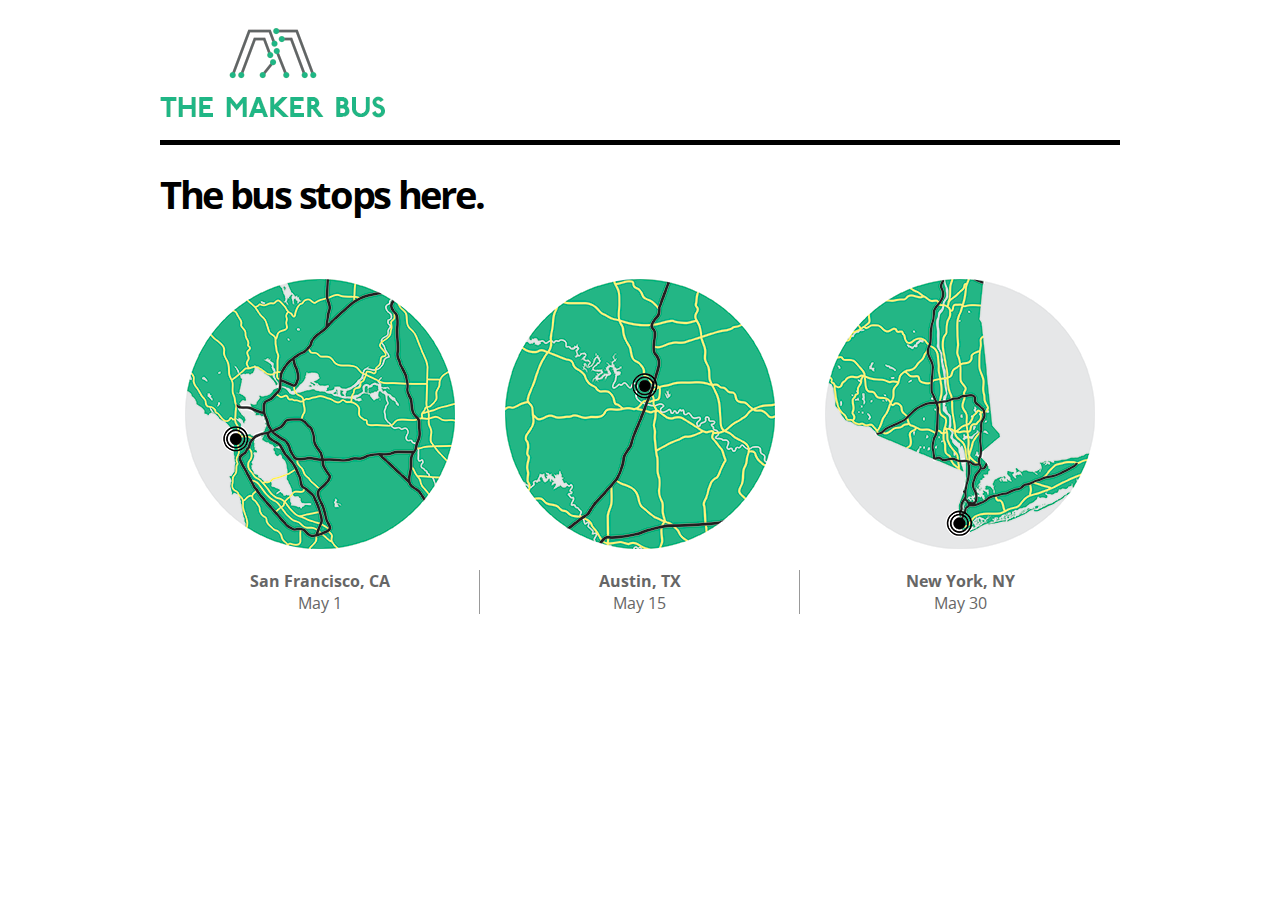
<file: data-html.html>
<!DOCTYPE html>
<html>
  <head>
    <meta charset="UTF-8">
    <title>JavaScript &amp; jQuery - Chapter 8: Ajax &amp; JSON - Loading HTML</title>
    <link rel="stylesheet" href="css/c08.css" />
  </head>
  <body>

    <header><h1>THE MAKER BUS</h1></header>
    <h2>The bus stops here.</h2>
    <section id="content"></section>

    <script src="js/data-html.js"></script>

  </body>
</html>
</file>
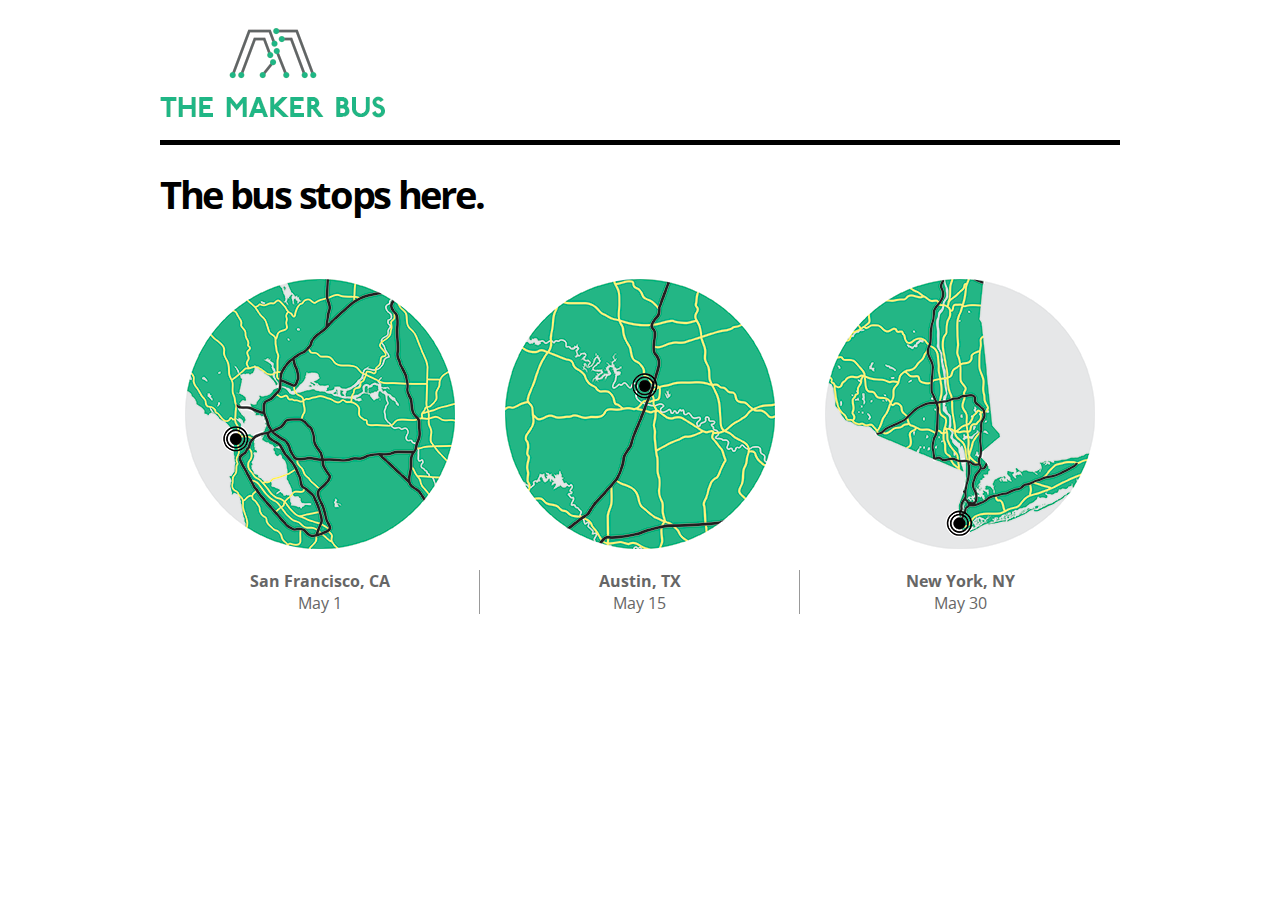
<file: data-json.html>
<!DOCTYPE html>
<html>
  <head>
    <meta charset="UTF-8">
    <title>JavaScript &amp; jQuery - Chapter 8: Ajax &amp; JSON - Loading JSON</title>
    <link rel="stylesheet" href="css/c08.css" />
  </head>
  <body>

    <header><h1>THE MAKER BUS</h1></header>
    <h2>The bus stops here.</h2>
    <section id="content"></section>

    <script src="js/data-json.js"></script>

  </body>
</html>
</file>
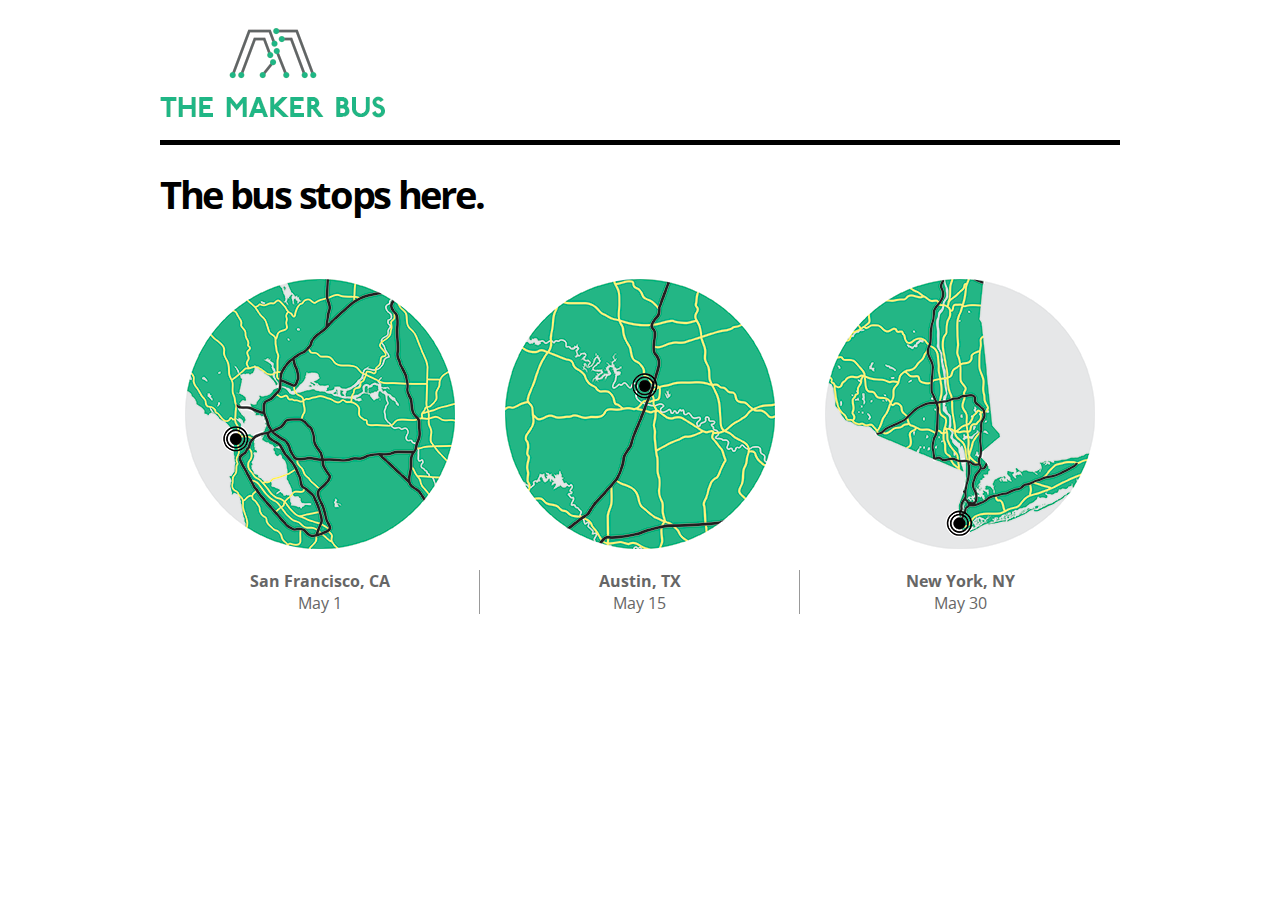
<file: data-xml.html>
<!DOCTYPE html>
<html>
  <head>
    <meta charset="UTF-8">
    <title>JavaScript &amp; jQuery - Chapter 8: Ajax &amp; JSON - Loading XML</title>
    <link rel="stylesheet" href="css/c08.css" />
  </head>
  <body>

    <header><h1>THE MAKER BUS</h1></header>
    <h2>The bus stops here.</h2>
    <section id="content"></section>

    <script src="js/data-xml.js"></script>

  </body>
</html>
</file>
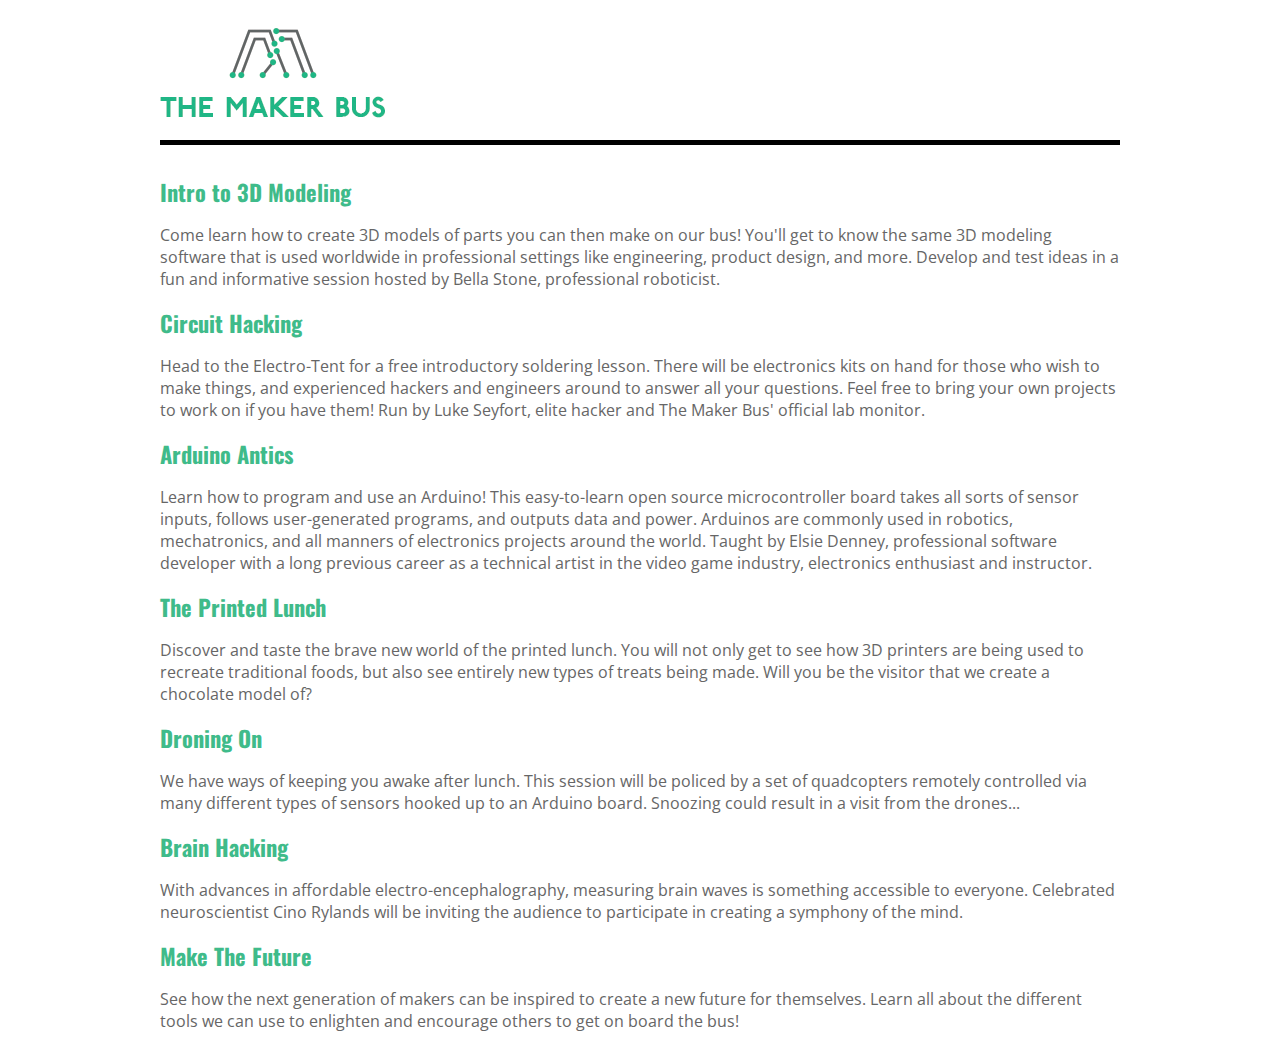
<file: descriptions.html>
<!DOCTYPE html>
<html>
  <head>
    <title>Descriptions of sessions</title>
    <link rel="stylesheet" href="css/c08.css" />
  </head>
  <body>

    <header>
      <h1>THE MAKER BUS</h1>
    </header>
    
    <div id="Intro-to-3D-Modeling">
      <h3>Intro to 3D Modeling</h3>
      <p>Come learn how to create 3D models of parts you can then make on our bus! You'll get to know the same 3D modeling software that is used worldwide in professional settings like engineering, product design, and more. Develop and test ideas in a fun and informative session hosted by Bella Stone, professional roboticist.</p>
    </div>

    <div id="Circuit-Hacking">
      <h3>Circuit Hacking</h3>
      <p>Head to the Electro-Tent for a free introductory soldering lesson. There will be electronics kits on hand for those who wish to make things, and experienced hackers and engineers around to answer all your questions. Feel free to bring your own projects to work on if you have them! Run by Luke Seyfort, elite hacker and The Maker Bus' official lab monitor.</p>
    </div>

    <div id="Arduino-Antics">
      <h3>Arduino Antics</h3>
      <p>Learn how to program and use an Arduino! This easy-to-learn open source microcontroller board takes all sorts of sensor inputs, follows user-generated programs, and outputs data and power. Arduinos are commonly used in robotics, mechatronics, and all manners of electronics projects around the world. Taught by Elsie Denney, professional software developer with a long previous career as a technical artist in the video game industry, electronics enthusiast and instructor.</p>
    </div>

    <div id="The-Printed-Lunch">
      <h3>The Printed Lunch</h3>
      <p>Discover and taste the brave new world of the printed lunch. You will not only get to see how 3D printers are being used to recreate traditional foods, but also see entirely new types of treats being made. Will you be the visitor that we create a chocolate model of?</p>
    </div>

    <div id="Droning-On">
      <h3>Droning On</h3>
      <p>We have ways of keeping you awake after lunch. This session will be policed by a set of quadcopters remotely controlled via many different types of sensors hooked up to an Arduino board. Snoozing could result in a visit from the drones...</p>
    </div>

    <div id="Brain-Hacking">
      <h3>Brain Hacking</h3>
      <p>With advances in affordable electro-encephalography, measuring brain waves is something accessible to everyone. Celebrated neuroscientist Cino Rylands will be inviting the audience to participate in creating a symphony of the mind.</p>
    </div>

    <div id="Make-The-Future">
      <h3>Make The Future</h3>
      <p>See how the next generation of makers can be inspired to create a new future for themselves. Learn all about the different tools we can use to enlighten and encourage others to get on board the bus!</p>
    </div>

  </body>
</html>
</file>
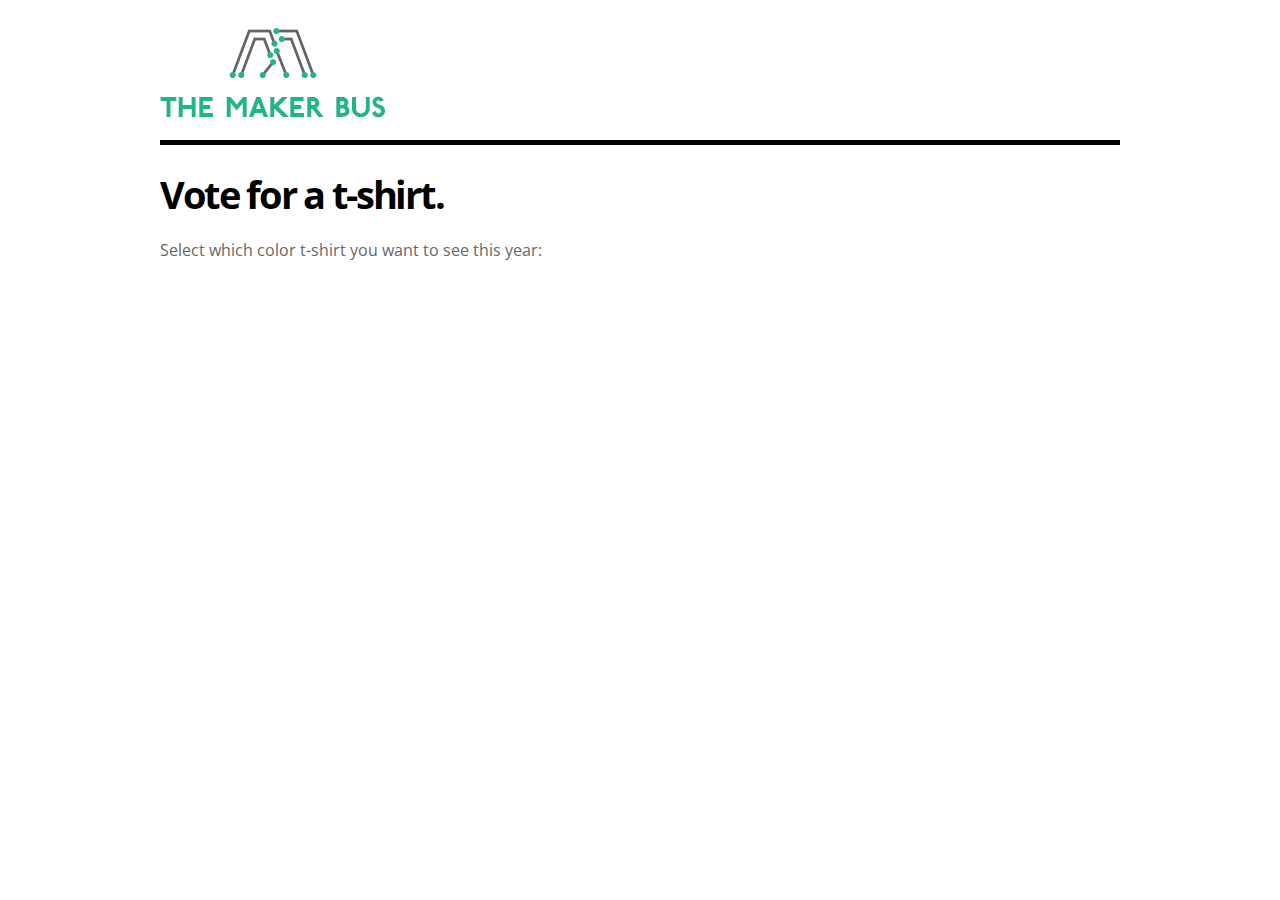
<file: jq-get.html>
<!DOCTYPE html>
<html>
  <head>
    <title>JavaScript &amp; jQuery - Chapter 8: Ajax &amp; JSON - .get()</title>
    <link rel="stylesheet" href="css/c08.css" />
  </head>
  <body>

    <header><h1>THE MAKER BUS</h1></header>
    <section id="content">
      <h2>Vote for a t-shirt.</h2>
      <p id="selector">Select which color t-shirt you want to see this year:</p>
    </section>

    <script src="https://code.jquery.com/jquery-3.6.0.min.js"></script>
    <script src="js/jq-get.js"></script>
  </body>
</html>
</file>
<file: css/c08.css>
/* The Maker Bus Stylesheet */

@import url(http://fonts.googleapis.com/css?family=Oswald:700,400);
@import url(http://fonts.googleapis.com/css?family=Open+Sans);

body {
  background-color: #fff;
  color: #666;
  font-family: 'Open Sans', arial, sans-serif;
  width: 960px;
  margin: 0 auto 0 auto;}

header {
  display: block;
  height: 140px;
  border-bottom: 5px solid #000;
  margin-bottom: 30px;}

h1 {
  font-weight: normal;
  margin: 28px 0 0 0;
  float: left;
  width: 225px;
  height: 90px;
  background-image: url('../img/maker-logo.png');
  background-repeat: no-repeat;
  text-indent: 100%;
  white-space: nowrap;
  overflow: hidden;}

h2 {
  font-size: 2.4em;
  margin: 0.7em 0 1.7em 0;
  padding: 0;
  color: #000;
  line-height: 1em;
  letter-spacing: -.06em;}

h3 {
  margin: 0;
  font-size: 1.4em;
  color: #3fbb8a; 
  font-family: oswald, arial, sans-serif;}

nav {
  font-family: oswald, arial, sans-serif;
  float: right; 
  width: 600px;
  padding-top: 30px;
  font-size: 1.4em;
  text-align: right;
  text-transform: uppercase;}
nav a {
  padding-left: 30px;}
nav a:hover, a.current {
  color: #d71a00;}

a {text-decoration: none; color: #000;}

.third, .event {
  width: 320px;
  float: left;
  text-align: center;}

.event p {border-right: 1px solid #999; }
#content .event:last-child p {border-right: none;}

.third p {
  padding: 0 20px 0 20px;
  margin: 40px 0 20px 0;
  text-align: left;
  line-height: 1.4em;}

.intro p {
  margin: 0 0 0 0;
  padding: 0 20px 20px 0;}


.half {
  padding-top: 60px;
  width: 480px;
  float: left;
  text-align: center;}

#vote {padding-top: 20px;}
p#selector {margin-top: -40px;}

form {
  margin: 0 0 0 90px;
  width: 300px;}
label, input {
  display: inline-block;}
label {
  display: block;
  text-align: left;
  padding-top: 10px;
  text-transform: uppercase;}
input {
  border: none;
  border-radius: 5px;
  background-color: #dcdcdc;
  font-size: 1em;
  line-height: 1em;
  width: 280px;
  padding: 6px 10px 6px 10px;}
input[type=submit] {
  background-color: #1fb684;
  color: #fff;
  font-weight: bold;
  clear:left;
  float: right;
  width: 8em;
  padding: 8px 20px 8px 20px;
  margin-top: 10px;
  text-transform: uppercase;}
input[type=submit]:hover {
  background-color: #000;
  cursor: pointer;}


/* Exchange rates */
#rates div {
  background-repeat:   no-repeat;
  background-position: left center;
  padding-left: 20px;}
#rates {padding: 50px 100px 50px 100px;}
#reload {padding: 0 100px 0 100px;}
#rates, #reload {text-align: left;}
.AU {background-image: url('../img/au.png');}
.UK {background-image: url('../img/gb.png');}
.US {background-image: url('../img/us.png');}


/* Example */
#event a {
  font-family: oswald, arial, sans-serif;
  font-size: 120%;
  text-transform: uppercase;
  text-align: left;
  line-height: 4.5em;
  display: block; 
  height: 120px; width: 100%;}
#event img {
  width: 100px;
  height: 100px;
  float: left;
  margin-right: 10px;}
#event a:hover, #sessions a:hover {color: #1fb684;}
#sessions a {
  font-family: oswald, arial, sans-serif;
  font-size: 120%;}
#sessions p {
  margin-top: 2em;}
#sessions ul {
  border-left: 1px solid #999;
  border-right: 1px solid #999;
  padding: 0 20px 0 20px;
  margin: 0 0 40px 0;}
#sessions li {
  list-style-type: none; 
  padding: 20px 0 20px 0; 
  background-color: #fff; 
  border-top: 1px solid #d6d6d6;
  text-align: left;}
#sessions li:first-child {
  border-top: none;
  padding-top: 1.8em;}
#sessions li .time {
  display: inline-block;
  width: 60px;}
#details div {
  text-align: left;
  padding: 1.8em 0 0em 1;}
#details p {
  padding: 0;
  margin: 0.8em 0 0 0;}
</file>
